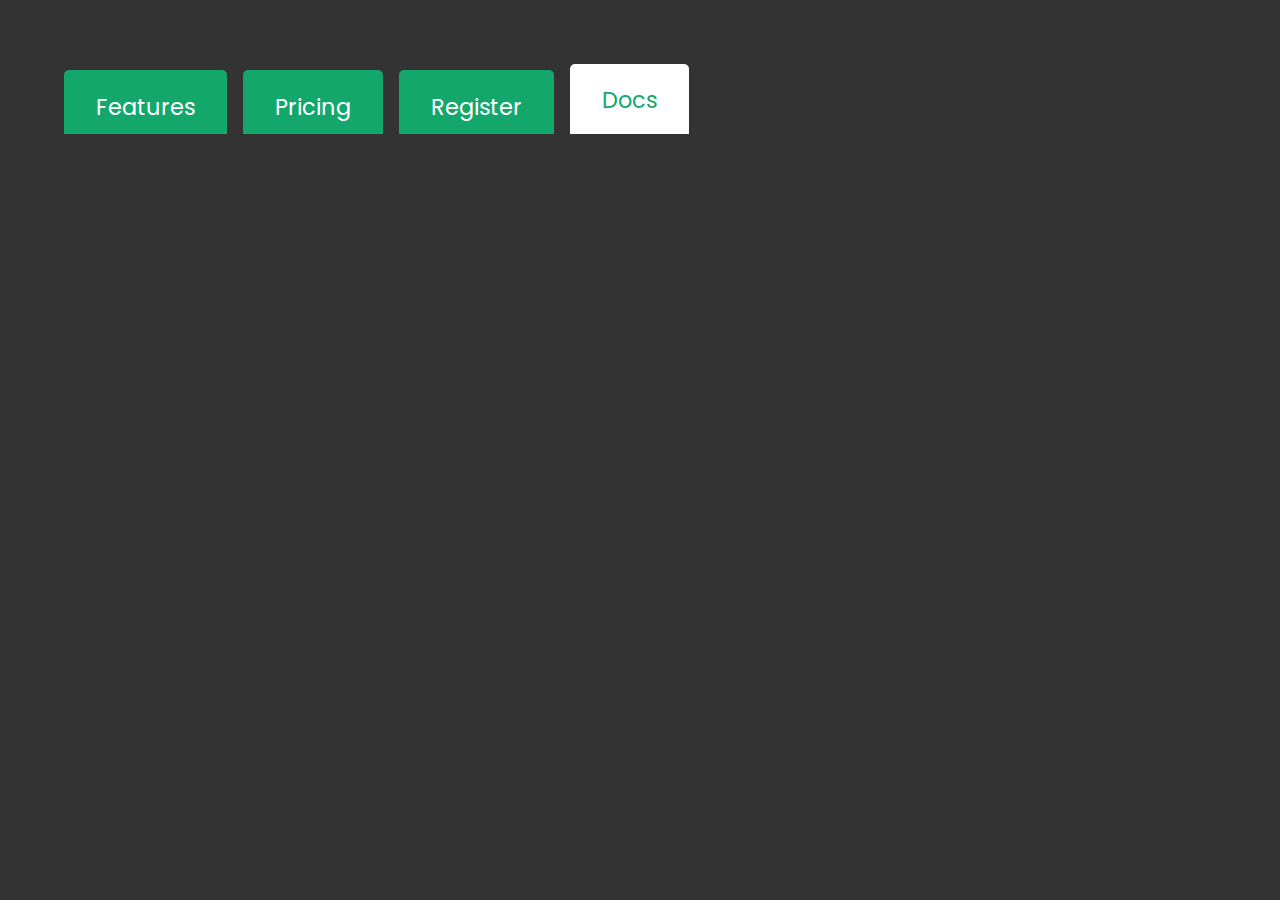
<file: index.html>
<!DOCTYPE html>
<html lang="en">
<head>
  <meta charset="UTF-8">
  <meta http-equiv="X-UA-Compatible" content="IE=edge">
  <meta name="viewport" content="width=device-width, initial-scale=1.0">
  <link rel="stylesheet" href="https://cdnjs.cloudflare.com/ajax/libs/font-awesome/5.15.3/css/all.min.css" integrity="sha512-iBBXm8fW90+nuLcSKlbmrPcLa0OT92xO1BIsZ+ywDWZCvqsWgccV3gFoRBv0z+8dLJgyAHIhR35VZc2oM/gI1w==" crossorigin="anonymous" />
  <link rel="stylesheet" href="style.css">
  <script src="app.js" defer></script>
  <title>Tab-Content</title>
</head>
<body>



<section class="tab-container">
  <!-- -------------------------------------TAB-MENU----------------------------------- -->
  <ul class="tabs">
    <li data-tab-target="#features" class="tab">Features</li>
    <li data-tab-target="#pricing" class="tab">Pricing</li>
    <li data-tab-target="#register" class="tab">Register</li>
    <li data-tab-target="#docs" class="active tab">Docs</li>
  </ul>
<!-- -------------------------------------TAB-CONTENT------------------------------------ -->
<div class="tab-content">

  <!-- ------------------------------------FEATURES------------------------------------  -->
    <div class="card-content" id="features" data-tab-content>
      <div class="card-feature">
        <div class="card-feature-header">
          <h3>Industry Leading Performance</h3>
          <i class="fas fa-upload fa-4x"></i>
        </div>
          <p>Lorem ipsum dolor sit amet consectetur adipisicing elit. Deleniti fuga, ipsa quis numquam animi explicabo praesentium minus voluptas. Ipsa, ratione! Lorem ipsum dolor sit amet consectetur adipisicing elit. Porro numquam voluptatibus quas.</p>
        <a href="#">Learn More<i class="fas fa-long-arrow-alt-right"></i></a>
    </div>
      <div class="card-feature">
        <div class="card-feature-header">
          <h3>Industry Leading Performance</h3>
          <i class="fas fa-upload fa-4x"></i>
        </div>
          <p>Lorem ipsum dolor sit amet consectetur adipisicing elit. Deleniti fuga, ipsa quis numquam animi explicabo praesentium minus voluptas. Ipsa, ratione! Lorem ipsum dolor sit amet consectetur adipisicing elit. Porro numquam voluptatibus quas.</p>
        <a href="#">Learn More<i class="fas fa-long-arrow-alt-right"></i></a>
    </div>
      <div class="card-feature">
        <div class="card-feature-header">
          <h3>Industry Leading Performance</h3>
          <i class="fas fa-upload fa-4x"></i>
        </div>
          <p>Lorem ipsum dolor sit amet consectetur adipisicing elit. Deleniti fuga, ipsa quis numquam animi explicabo praesentium minus voluptas. Ipsa, ratione! Lorem ipsum dolor sit amet consectetur adipisicing elit. Porro numquam voluptatibus quas.</p>
        <a href="#">Learn More<i class="fas fa-long-arrow-alt-right"></i></a>
    </div>
      <div class="card-feature">
        <div class="card-feature-header">
          <h3>Industry Leading Performance</h3>
          <i class="fas fa-upload fa-4x"></i>
        </div>
          <p>Lorem ipsum dolor sit amet consectetur adipisicing elit. Deleniti fuga, ipsa quis numquam animi explicabo praesentium minus voluptas. Ipsa, ratione! Lorem ipsum dolor sit amet consectetur adipisicing elit. Porro numquam voluptatibus quas.</p>
        <a href="#">Learn More<i class="fas fa-long-arrow-alt-right"></i></a>
    </div>
    </div>

    <!-- ----------------------------------------PRICING-------------------------------------- -->
      <div class="card-content" id="pricing" data-tab-content>
        <div class="price-container">
        <div class="price-card">
          <div class="price-card-header">
            <h3>Basic Plan</h3>
            <i class="fas fa-dollar-sign fa-3x"></i><span>2</span>
          </div>
          <div class="price-card-stats"><p>Storage</p><strong>10gb</strong></div>
          <div class="price-card-stats"><p>Support</p><strong>24/7</strong></div>
          <div class="price-card-stats"><p>Performance</p><strong>100mph</strong></div>
          <p class="price-card-text">Lorem ipsum dolor sit amet consectetur adipisicing elit. Asperiores voluptas quasi, explicabo nemo? Autem , deleniti aspernatur.</p>
          <button class="price-card-btn">Start Today</button>
        </div>
        <div class="price-card">
          <div class="price-card-header">
            <h3>Pro Plan</h3>
            <i class="fas fa-dollar-sign fa-3x"></i><span>12</span>
          </div>
          <div class="price-card-stats"><p>Storage</p><strong>10gb</strong></div>
          <div class="price-card-stats"><p>Support</p><strong>24/7</strong></div>
          <div class="price-card-stats"><p>Performance</p><strong>100mph</strong></div>
          <p class="price-card-text">Lorem ipsum dolor sit amet consectetur adipisicing elit. Asperiores voluptas quasi, explicabo nemo? Autem , deleniti aspernatur.</p>
          <button class="price-card-btn">Start Today</button>
        </div>
        <div class="price-card">
          <div class="price-card-header">
            <h3>Premium Plan</h3>
            <i class="fas fa-dollar-sign fa-3x"></i><span>20</span>
          </div>
          <div class="price-card-stats"><p>Storage</p><strong>10gb</strong></div>
          <div class="price-card-stats"><p>Support</p><strong>24/7</strong></div>
          <div class="price-card-stats"><p>Performance</p><strong>100mph</strong></div>
          <p class="price-card-text">Lorem ipsum dolor sit amet consectetur adipisicing elit. Asperiores voluptas quasi, explicabo nemo? Autem , deleniti aspernatur.</p>
          <button class="price-card-btn">Start Today</button>
        </div>
      </div>
    </div>

    
<!-- -------------------------------------------REGISTER--------------------------------- \ -->
<div class="card-content" id="register" data-tab-content>
  <!-- <div class="register-container"> -->
    <div class="register-form-split">
      <div class="form-split-left">
        <div class="split-left-icons-top">
        <i class="fas fa-cogs"></i>
        </div>
        <div class="split-left-icons-bottom">
        <i class="fas fa-chart-line"></i>
      </div>          
        <!-- <h2>UI/UX and Data management platform for web and mobile developers.</h2> -->
        <h2>Change the Icons displayed when the UI/UX or Data/Server button is selected.</h2>
       
      </div>
      <div class="form-split-form">
        <!-- ------------------------------------form-->
          <h3>Create a Pro Account</h3>
          <p>See the results of <span class="industry">industry-leading</span> performance today.</p>
          <div class="form-select-btn">     
            <p>I am working with...</p>    
            <div class="form-select-btn-center"> 
              <button id="form-select-btn" class="select-btn">UI/UX</button>
              <button id="form-select-btn" class="select-btn">Data/Server</button>
            </div>
          </div>
          <!---------- form inputs -->

          <form action="submit" id="contact-form" class="contact-form">
            <div class="form-section">
              <label for="name">Full Name</label>
              <input type="text" id="name" placeholder="Enter your name">
            </div>
            <div class="form-section">
              <label for="company">Company/Organization</label>
              <input type="text" id="company" placeholder="Company Name">
            </div>
            <div class="form-section">
              <label for="email">Company/Organization</label>
              <input type="email" id="email" placeholder="Enter your email">
            </div>
            <button class="next-btn">Next Step<i class="fas fa-long-arrow-alt-right"></i></button>
        </form>
      </div>
    </div>
  <!-- </div> -->
</div>


    <!-- --------------------------------------DOCS--------------------------------------- -->
  
  <div class="card-content" id="docs" data-tab-content>
    <section class="docs-container">
    <nav class="docs-menu">
      <div class="docs-section">
        <h3>Getting started</h3>
        <ul class="docs-list">
          <li><a href="#" data-link-target="#configuration">Configuration</a></li>
          <li><a href="#" data-link-target="#usingData">Using Data</a></li>
          <li><a href="#" data-link-target="#templates">Templates</a></li>
          <li><a href="#" data-link-target="#troubleshooting">Troubleshooting</a></li>
        </ul>
      </div>
      <div class="docs-section">
        <h3>Plugins</h3>
        <ul class="docs-list">
          <li><a href="#" data-link-target="#media">Media</a></li>
          <li><a href="#" data-link-target="#backEnd">Back-end</a></li>
          <li><a href="#" data-link-target="#ui">UI Components</a></li>
          <li><a href="#" data-link-target="#eComm">E-Commerce</a></li>
        </ul>
      </div>
    </nav>


    <!-- -------------------------------------docs-content-articles -->
    <article class="docs-content showContent" id="configuration" data-link-content>
      <div class="docs-content-title">
        <h3>Configuration</h3>
      </div>
      <p>Lorem ipsum dolor sit, amet consectetur adipisicing elit. Rerum quidem qui voluptatem magnam pariatur, in quis fugiat architecto earum asperiores. Illum dolorum ullam porro harum deleniti laboriosam dicta officiis, rerum magnam, tenetur, consequuntur cupiditate deserunt labore facere? Voluptate corrupti harum ipsum molestias enim officiis voluptates? Dolorem illo suscipit fugiat ipsum!</p>
      <p>Lorem ipsum dolor sit amet consectetur adipisicing elit. Facilis laudantium assumenda ratione libero veritatis nisi soluta culpa expedita, quia officia earum, reprehenderit quae quam ex?</p>

      <div class="docs-content-list">
        <h4>More Resources</h4>
        <ul><li><a href="#">Contact Support Team</a></li></ul>
        <ul><li><a href="#">Downloads</a></li></ul>
        <ul><li><a href="#">Tutorial Series</a></li></ul>
        <ul><li><a href="#">Common Issues</a></li></ul>
      </div>
    </article>
    <!-- ------------------------------------------------- -->
    <article class="docs-content" id="usingData" data-link-content>
      <div class="docs-content-title">
        <h3>Using Data</h3>
      </div>
      <p>Lorem ipsum dolor sit, amet consectetur adipisicing elit. Rerum quidem qui voluptatem magnam pariatur, in quis fugiat architecto earum asperiores. Illum dolorum ullam porro harum deleniti laboriosam dicta officiis, rerum magnam, tenetur, consequuntur cupiditate deserunt labore facere? Voluptate corrupti harum ipsum molestias enim officiis voluptates? Dolorem illo suscipit fugiat ipsum!</p>
      <p>Lorem ipsum dolor sit amet consectetur adipisicing elit. Facilis laudantium assumenda ratione libero veritatis nisi soluta culpa expedita, quia officia earum, reprehenderit quae quam ex?</p>
      
      <div class="docs-content-list">
        <h4>More Resources</h4>
        <ul><li><a href="#">Contact Support Team</a></li></ul>
        <ul><li><a href="#">Downloads</a></li></ul>
        <ul><li><a href="#">Tutorial Series</a></li></ul>
        <ul><li><a href="#">Common Issues</a></li></ul>
      </div>
    </article>

    <!-- -------------------------------------------- -->
    <article class="docs-content" id="templates" data-link-content>
      <div class="docs-content-title">
        <h3>Templates</h3>
      </div>
      <p>Lorem ipsum dolor sit, amet consectetur adipisicing elit. Rerum quidem qui voluptatem magnam pariatur, in quis fugiat architecto earum asperiores. Illum dolorum ullam porro harum deleniti laboriosam dicta officiis, rerum magnam, tenetur, consequuntur cupiditate deserunt labore facere? Voluptate corrupti harum ipsum molestias enim officiis voluptates? Dolorem illo suscipit fugiat ipsum!</p>
      <p>Lorem ipsum dolor sit amet consectetur adipisicing elit. Facilis laudantium assumenda ratione libero veritatis nisi soluta culpa expedita, quia officia earum, reprehenderit quae quam ex?</p>

      <div class="docs-content-list">
        <h4>More Resources</h4>
        <ul><li><a href="#">Contact Support Team</a></li></ul>
        <ul><li><a href="#">Downloads</a></li></ul>
        <ul><li><a href="#">Tutorial Series</a></li></ul>
        <ul><li><a href="#">Common Issues</a></li></ul>
      </div>
    </article>
    
    <!-- --------------------------------------------- -->
    <article class="docs-content" id="troubleshooting" data-link-content>
      <div class="docs-content-title">
        <h3>Troubleshooting</h3>
      </div>
      <p>Lorem ipsum dolor sit, amet consectetur adipisicing elit. Rerum quidem qui voluptatem magnam pariatur, in quis fugiat architecto earum asperiores. Illum dolorum ullam porro harum deleniti laboriosam dicta officiis, rerum magnam, tenetur, consequuntur cupiditate deserunt labore facere? Voluptate corrupti harum ipsum molestias enim officiis voluptates? Dolorem illo suscipit fugiat ipsum!</p>
      <p>Lorem ipsum dolor sit amet consectetur adipisicing elit. Facilis laudantium assumenda ratione libero veritatis nisi soluta culpa expedita, quia officia earum, reprehenderit quae quam ex?</p>

      <div class="docs-content-list">
        <h4>More Resources</h4>
        <ul><li><a href="#">Contact Support Team</a></li></ul>
        <ul><li><a href="#">Downloads</a></li></ul>
        <ul><li><a href="#">Tutorial Series</a></li></ul>
        <ul><li><a href="#">Common Issues</a></li></ul>
      </div>
    </article>
    <!-- ----------------------------------------------------------------- -->
    <article class="docs-content" id="media" data-link-content>
      <div class="docs-content-title">
        <h3>Media Resources</h3>
      </div>
      <p>Lorem ipsum dolor sit, amet consectetur adipisicing elit. Rerum quidem qui voluptatem magnam pariatur, in quis fugiat architecto earum asperiores. Illum dolorum ullam porro harum deleniti laboriosam dicta officiis, rerum magnam, tenetur, consequuntur cupiditate deserunt labore facere? Voluptate corrupti harum ipsum molestias enim officiis voluptates? Dolorem illo suscipit fugiat ipsum!</p>
      <p>Lorem ipsum dolor sit amet consectetur adipisicing elit. Facilis laudantium assumenda ratione libero veritatis nisi soluta culpa expedita, quia officia earum, reprehenderit quae quam ex?</p>

      <div class="docs-content-list">
        <h4>More Resources</h4>
        <ul><li><a href="#">Contact Support Team</a></li></ul>
        <ul><li><a href="#">Downloads</a></li></ul>
        <ul><li><a href="#">Tutorial Series</a></li></ul>
        <ul><li><a href="#">Common Issues</a></li></ul>
      </div>
    </article>
    <!-- ----------------------------------------------------------------- -->
    <article class="docs-content" id="backEnd" data-link-content>
      <div class="docs-content-title">
        <h3>Back-end services</h3>
      </div>
      <p>Lorem ipsum dolor sit, amet consectetur adipisicing elit. Rerum quidem qui voluptatem magnam pariatur, in quis fugiat architecto earum asperiores. Illum dolorum ullam porro harum deleniti laboriosam dicta officiis, rerum magnam, tenetur, consequuntur cupiditate deserunt labore facere? Voluptate corrupti harum ipsum molestias enim officiis voluptates? Dolorem illo suscipit fugiat ipsum!</p>
      <p>Lorem ipsum dolor sit amet consectetur adipisicing elit. Facilis laudantium assumenda ratione libero veritatis nisi soluta culpa expedita, quia officia earum, reprehenderit quae quam ex?</p>

      <div class="docs-content-list">
        <h4>More Resources</h4>
        <ul><li><a href="#">Contact Support Team</a></li></ul>
        <ul><li><a href="#">Downloads</a></li></ul>
        <ul><li><a href="#">Tutorial Series</a></li></ul>
        <ul><li><a href="#">Common Issues</a></li></ul>
      </div>
    </article>
    <!-- ----------------------------------------------------------------- -->
    <article class="docs-content" id="ui" data-link-content>
      <div class="docs-content-title">
        <h3>UI Components</h3>
      </div>
      <p>Lorem ipsum dolor sit, amet consectetur adipisicing elit. Rerum quidem qui voluptatem magnam pariatur, in quis fugiat architecto earum asperiores. Illum dolorum ullam porro harum deleniti laboriosam dicta officiis, rerum magnam, tenetur, consequuntur cupiditate deserunt labore facere? Voluptate corrupti harum ipsum molestias enim officiis voluptates? Dolorem illo suscipit fugiat ipsum!</p>
      <p>Lorem ipsum dolor sit amet consectetur adipisicing elit. Facilis laudantium assumenda ratione libero veritatis nisi soluta culpa expedita, quia officia earum, reprehenderit quae quam ex?</p>

      <div class="docs-content-list">
        <h4>More Resources</h4>
        <ul><li><a href="#">Contact Support Team</a></li></ul>
        <ul><li><a href="#">Downloads</a></li></ul>
        <ul><li><a href="#">Tutorial Series</a></li></ul>
        <ul><li><a href="#">Common Issues</a></li></ul>
      </div>
    </article>
    <!-- ----------------------------------------------------------------- -->
    <article class="docs-content" id="eComm" data-link-content>
      <div class="docs-content-title">
        <h3>E-Commerce</h3>
      </div>
      <p>Lorem ipsum dolor sit, amet consectetur adipisicing elit. Rerum quidem qui voluptatem magnam pariatur, in quis fugiat architecto earum asperiores. Illum dolorum ullam porro harum deleniti laboriosam dicta officiis, rerum magnam, tenetur, consequuntur cupiditate deserunt labore facere? Voluptate corrupti harum ipsum molestias enim officiis voluptates? Dolorem illo suscipit fugiat ipsum!</p>
      <p>Lorem ipsum dolor sit amet consectetur adipisicing elit. Facilis laudantium assumenda ratione libero veritatis nisi soluta culpa expedita, quia officia earum, reprehenderit quae quam ex?</p>

      <div class="docs-content-list">
        <h4>More Resources</h4>
        <ul><li><a href="#">Contact Support Team</a></li></ul>
        <ul><li><a href="#">Downloads</a></li></ul>
        <ul><li><a href="#">Tutorial Series</a></li></ul>
        <ul><li><a href="#">Common Issues</a></li></ul>
      </div>
    </article>
    <!-- ----------------------------------------------------------------- -->

  </section>
  </div>
</div>

</section>
  
</body>
</html>
</file>
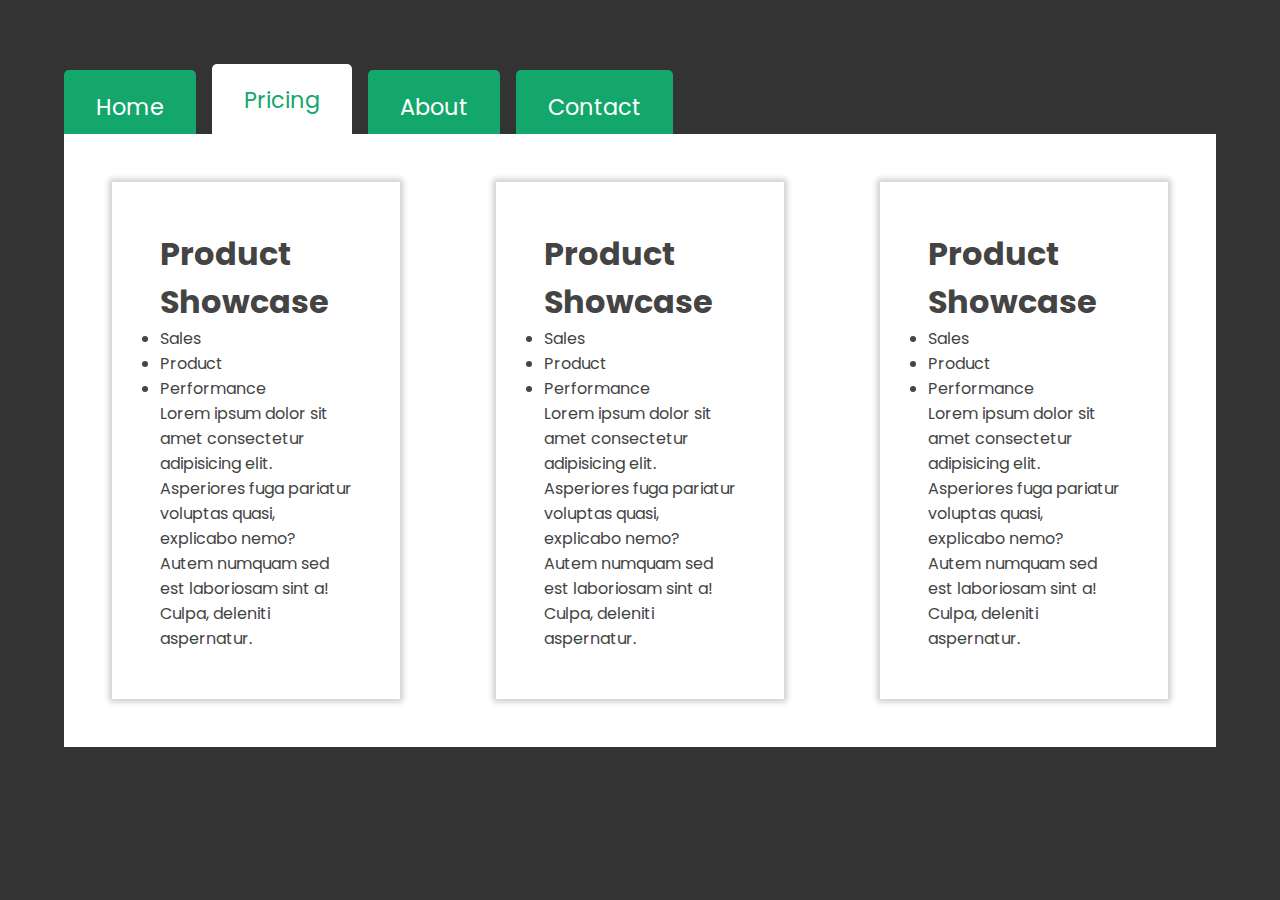
<file: tab-content/index.html>
<!DOCTYPE html>
<html lang="en">
<head>
  <meta charset="UTF-8">
  <meta http-equiv="X-UA-Compatible" content="IE=edge">
  <meta name="viewport" content="width=device-width, initial-scale=1.0">
  <script src="app.js" defer></script>
  <link rel="stylesheet" href="https://cdnjs.cloudflare.com/ajax/libs/font-awesome/5.15.3/css/all.min.css" integrity="sha512-iBBXm8fW90+nuLcSKlbmrPcLa0OT92xO1BIsZ+ywDWZCvqsWgccV3gFoRBv0z+8dLJgyAHIhR35VZc2oM/gI1w==" crossorigin="anonymous" />
  <link rel="stylesheet" href="style.css">
  <title>Tab-Content</title>
</head>
<body>



<section class="tab-container">
  <!-- -------------------------------------TAB-MENU----------------------------------- -->
  <ul class="tabs-list">
    <li data-tab-target="#home" class="tab">Home</li>
    <li data-tab-target="#pricing" class="tab active">Pricing</li>
    <li data-tab-target="#about" class="tab">About</li>
    <li data-tab-target="#contact" class="tab">Contact</li>
  </ul>
<!-- -------------------------------------TAB-CONTENT------------------------------------ -->
  <div class="tab-content">
    <div class="tab-content-card" id="home" data-tab-content>
      <i class="fas fa-upload fa-4x"></i>
      <h1>Company HQ</h1>
      <ul class="tab-card-list">
        <li>Sales</li>
        <li>Product</li>
        <li>Performance</li>
      </ul>
      <p>Lorem ipsum dolor sit amet consectetur, adipisicing elit. Doloremque sed cupiditate quos culpa numquam amet, earum dolores recusandae at! Consequatur rem nesciunt temporibus? Cumque, voluptas.</p>
    </div>

    <div class="tab-content-card-pricing active" id="pricing" data-tab-content>
      <div class="tab-content-card">
      <i class="fas fa-upload fa-4x"></i>
      <h1>Product Showcase</h1>
      <ul class="tab-card-list">
        <li>Sales</li>
        <li>Product</li>
        <li>Performance</li>
      </ul>
      <p>Lorem ipsum dolor sit amet consectetur adipisicing elit. Asperiores fuga pariatur voluptas quasi, explicabo nemo? Autem numquam sed est laboriosam sint a! Culpa, deleniti aspernatur.</p>
    </div>
    <div class="tab-content-card">
      <i class="fas fa-upload fa-4x"></i>
      <h1>Product Showcase</h1>
      <ul class="tab-card-list">
        <li>Sales</li>
        <li>Product</li>
        <li>Performance</li>
      </ul>
      <p>Lorem ipsum dolor sit amet consectetur adipisicing elit. Asperiores fuga pariatur voluptas quasi, explicabo nemo? Autem numquam sed est laboriosam sint a! Culpa, deleniti aspernatur.</p>
      </div>
      <div class="tab-content-card">
      <i class="fas fa-upload fa-4x"></i>
      <h1>Product Showcase</h1>
      <ul class="tab-card-list">
        <li>Sales</li>
        <li>Product</li>
        <li>Performance</li>
      </ul>
      <p>Lorem ipsum dolor sit amet consectetur adipisicing elit. Asperiores fuga pariatur voluptas quasi, explicabo nemo? Autem numquam sed est laboriosam sint a! Culpa, deleniti aspernatur.</p>
    </div>
    </div>

    <div class="tab-content-card" id="about" data-tab-content>
      <i class="fas fa-upload fa-4x"></i>
      <h1>Our Company</h1>
      <ul class="tab-card-list">
        <li>Sales</li>
        <li>Product</li>
        <li>Performance</li>
      </ul>
      <p>Lorem ipsum dolor sit amet consectetur adipisicing elit. Minus nihil explicabo nulla, magnam ad molestias pariatur quae? Odio dolor itaque sint ipsum exercitationem rem eos.</p>
    </div>
    <div class="tab-content-card" id="contact" data-tab-content>
      <i class="fas fa-upload fa-4x"></i>
      <h1>Contact Us</h1>
      <ul class="tab-card-list">
        <li>Sales</li>
        <li>Product</li>
        <li>Performance</li>
      </ul>
      <p>Lorem ipsum dolor sit amet consectetur adipisicing elit. Maiores optio labore eaque fugit atque dignissimos ipsum libero nam veniam! Eaque expedita explicabo assumenda fuga reiciendis.</p>
    </div>
  </div>

</section>
  
</body>
</html>
</file>
<file: style.css>
@import url('https://fonts.googleapis.com/css2?family=Poppins&display=swap');

* {
  margin: 0;
  padding: 0;
  box-sizing: border-box;
}



body {
  font-family:'Poppins', sans-serif;
  color: #444;
  background: #333;
}

a {
  color: #14a76c;
  margin-top: 1rem;
  text-decoration: none;
}

p {
  color: #333;
  padding-bottom: 10px;
}

span {
  font-size: 3rem;
  font-weight: bold;
}

i {
  color: #14a76c;
}

.tab-container {
  margin: 4rem;
}

.card-content[data-tab-content] {
  display: none;
}

.active[data-tab-content] {
  display: block;
}

.tabs {
  display: flex;
  align-items:flex-end;
  list-style: none;
  background: #333;
}

.tab {
  padding: 1.2rem 2rem;
  margin-right: 1rem;
  margin-bottom: 0; 
  height: 4rem;
  font-size: 1.4rem;
  cursor: pointer;
  background: #14a76c;
  color: #fff;
  border-top-left-radius: 5px;
  border-top-right-radius: 5px;
  transition: ease .3s;
}

.tab.active {
  background-color: #fff;
  color: #14a76c;  
  height: 4.4rem;
}

.tab.active:hover {
  background: #fff;
}

.tab:hover {
  background: #20c281;
  height: 4.4rem;
}

.tab-content {
  display: flex;
  background: #fff;
}

/* -------------------------------------------------FEATURES */

.card-feature {
  display: flex;
  flex-direction: column;
  background: rgb(246, 246, 246);
  margin: 3rem;
  padding: 2rem 4rem 4rem 4rem;
  border-top: 4px solid #20c281;
  border-radius: 5px;
  width: 100%;
  /* box-shadow: 0px 0px 6px 3px rgba(0, 0, 0, 0.2);
-moz-box-shadow: 0px 0px 6px 3px rgba(0, 0, 0, 0.2);
-webkit-box-shadow: 0px 0px 6px 3px rgba(0, 0, 0, 0.2); */
}

.card-feature-header {
  display: flex;
  justify-content: space-between;
  align-items:flex-start;
  padding-bottom: 2rem;
}

.card-feature p {
  color: #666;
  max-width: 500px;
}

.card-feature a i {
  padding: 10px 10px 0 10px;
  font-size: 1.4rem;
}

/* ----------------------------------------------------PRICING */

.price-container {
  display: grid;
  grid-template-columns: repeat(auto-fit, minmax(280px, 1fr));
  grid-gap: 2rem;
  margin: 3rem 12rem;
}

.price-card {
  display: flex;
  flex-direction: column;
  background: #fff;
  padding: 3rem;
  border-radius: 5px;
  box-shadow: 0px 0px 6px 3px rgba(0, 0, 0, 0.2);
}

.price-card-header {
  text-align: center;
  padding-bottom: 2rem;
  color: #14a76c;
}

.price-card-stats {
  display: flex;
  justify-content: space-between;
  border-bottom: 1px solid #ccc;
  padding: 0.4rem 0 0.4rem 0;
}

.price-card-text {
  font-size: 1.2rem;
  padding: 1rem 0 0 0;
  color: #333;
}

.price-card-btn {
  border: none;
  padding: 1rem;
  margin-top: 1rem;
  background: #14a76c;
  color: #fff;
  font-size: 1.4rem;
  cursor: pointer;
}

.price-card-btn:hover {
  background: #20c281;
}

/* ---------------------------------------------REGISTER */

.register-form-split {
  display: grid;
  grid-template-columns: 1fr 3fr;
  margin: 3rem;
  border-radius: 5px;
}

.form-split-left {
  display: flex;
  flex-direction: column;
  background: rgb(246, 246, 246);
  border-top: 4px solid #20c281;
  padding: 4rem;
}

.form-split-left i {
  font-size: 4rem;
}

.split-left-icons-top {
  padding: 0rem 1rem 1rem 4rem;
  align-items: flex-start;
}

.split-left-icons-bottom {
  padding: 2rem 4rem 1rem 1rem;
  text-align: right;
}

/* -----------------------------------------------FORM */

.form-split-form {
  display: flex;
  flex-direction: column;
  margin: 0rem 3rem 2rem 3rem;
  width: auto;
  max-width: 450px;
}

.contact-form h3 {
  font-size: 1.6rem;
  padding-bottom: 1rem;
}

.contact-form p {
  font-size: 1.2rem;
}

.industry {
  color:#14a76c;
  font-size: 1rem;
}

.form-select-btn {
  padding: 2rem 0 2rem 0;
}

.form-select-btn-center {
  width: 100%;
  display: flex;
  justify-content: space-between;
}

.select-btn {
  border: 3px solid #14a76c;
  background: #fff;
  padding: 1.2rem;
  width: 47.5%;
  border-radius: 5px;
  font-size: 1.2rem;
  color: #333;
  cursor: pointer;
  outline: none;
}

.select-btn:hover {
  background: #14a76c;
  color: #fff;
}

.select-btn:focus,
.select-btn:active {
  background: #14a76c;
  color: #fff;
}

/* -------form inputs */

.contact-form {
  display: flex;
  flex-direction: column;
}
.form-section {
  display: flex;
  flex-direction: column;
  margin: .5rem 0 .5rem 0;
}

.form-section label {
  padding-bottom: 0.2rem;
}

.form-section input {
  padding: 8px;
  border-radius: 5px;
  border: 2px solid #ccc;
}

.next-btn {
  padding: .5rem;
  margin-top: 1rem;
  border-radius: 5px;
  background: #14a76c;
  color: #fff;
  font-size: 1.2rem;
  border: none;
  cursor: pointer;
}

.next-btn i {
  color: #fff;
  padding-left: 10px;
}

.next-btn:hover {
  background: #20c281;
}

/* ----------------------------------------------DOCS----------------------------------------- */

.docs-container {
  width: 100%;
  display: inline-flex;
}
/* -------------------------docs-menu */
.docs-menu {
  display: flex;
  flex-direction: column;
  padding: 2rem 4rem 4rem 4rem;
  background: rgb(246, 246, 246);
  border-right: 4px solid #20c281;
  max-width: 300px;
}

.docs-section {
  padding-bottom: 2rem;
}

.docs-section h3 {
  text-decoration: underline 2px solid #ccc;
  text-underline-offset: 3px;
}

.docs-list li {
  list-style: none;
  padding: 3px;
}

.docs-list li a:hover {
  color: #20c281;
}

/* ------------------------docs-content */

.docs-content {
  display: none;
  margin: 2rem 3rem 3rem 3rem;
  max-width: 650px;
}

.docs-content-title {
  border-bottom: 3px solid #14a76c;
  margin-bottom: 2rem;
}

.docs-content-list {
  margin-left: 2rem;
}

.docs-content.show-content {
  display: block;
}
</file>
<file: tab-content/style.css>
@import url('https://fonts.googleapis.com/css2?family=Poppins&display=swap');

* {
  margin: 0;
  padding: 0;
  box-sizing: border-box;
}



body {
  font-family:'Poppins', sans-serif;
  color: #444;
  background: #333;
}

.tab-container {
  margin: 4rem;
}

[data-tab-content] {
  display: none;
}

.active[data-tab-content] {
  display: flex;
}

.tabs-list {
  display: flex;
  align-items:flex-end;
  list-style: none;
  background: #333;
  z-index: 1;
  /* height: 4rem; */
}

.tab {
  padding: 1.2rem 2rem;
  margin-right: 1rem;
  margin-bottom: 0; 
  height: 4rem;
  font-size: 1.4rem;
  cursor: pointer;
  background: #14a76c;
  color: #fff;
  border-top-left-radius: 5px;
  border-top-right-radius: 5px;
  transition: ease .3s;
}

.tab.active {
  background-color: #fff;
  color: #14a76c;  
  height: 4.4rem;
}

.tab.active:hover {
  background: #fff;
}

.tab:hover {
  background: #20c281;
  height: 4.4rem;
}

.tab-content {
  display: flex;
  background: #fff;
  z-index: 2;
  position: relative;
}

.tab-content-card {
  background: #fff;
  margin: 3rem;
  padding: 3rem;
  max-width: 600px;
  box-shadow: 0px 0px 6px 3px rgba(0, 0, 0, 0.2);
-moz-box-shadow: 0px 0px 6px 3px rgba(0, 0, 0, 0.2);
-webkit-box-shadow: 0px 0px 6px 3px rgba(0, 0, 0, 0.2);
}

.tab-content-card i {
  color: #14a76c;
}

.tab-content-card-price {
  display: flex;
  flex-direction: column;
  background: #fff;
  margin: 3rem;
  padding: 3rem;
  max-width: 300px;
  box-shadow: 0px 0px 6px 3px rgba(0, 0, 0, 0.2);
-moz-box-shadow: 0px 0px 6px 3px rgba(0, 0, 0, 0.2);
-webkit-box-shadow: 0px 0px 6px 3px rgba(0, 0, 0, 0.2);
}
</file>
